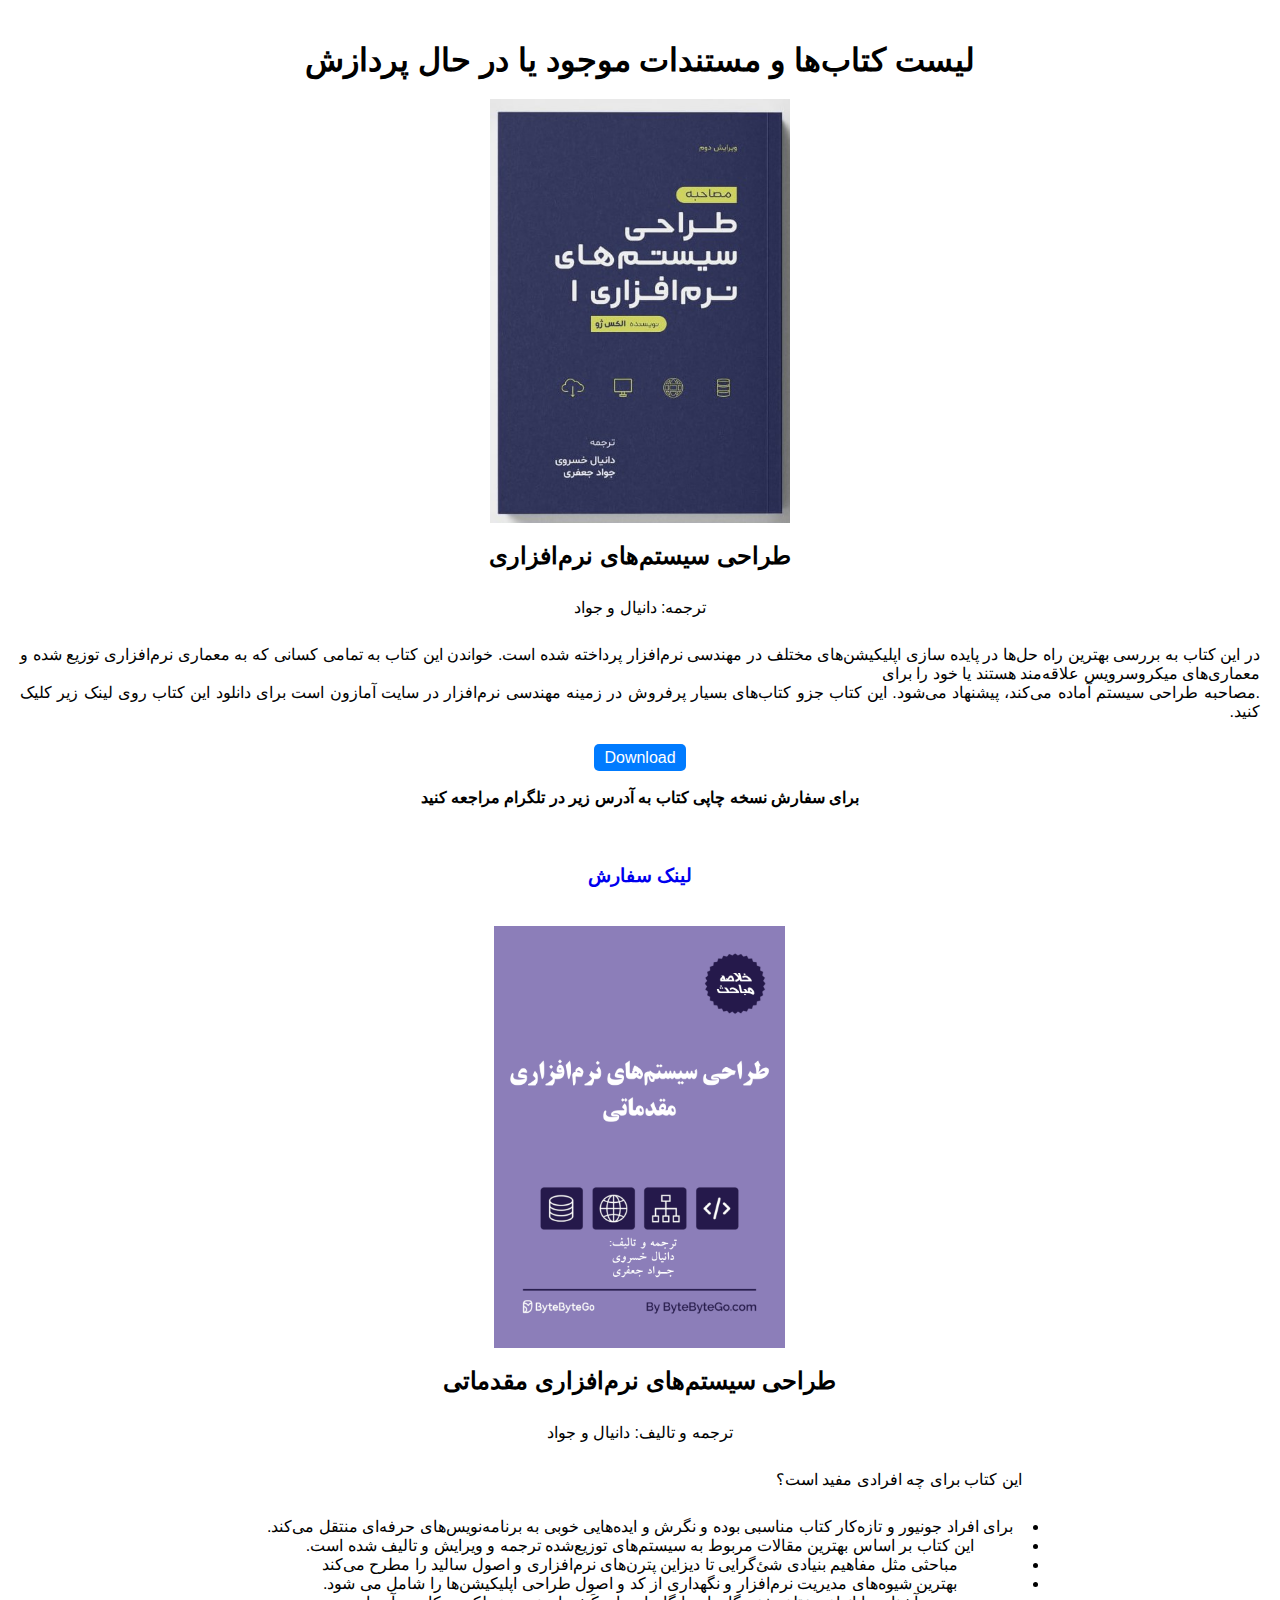
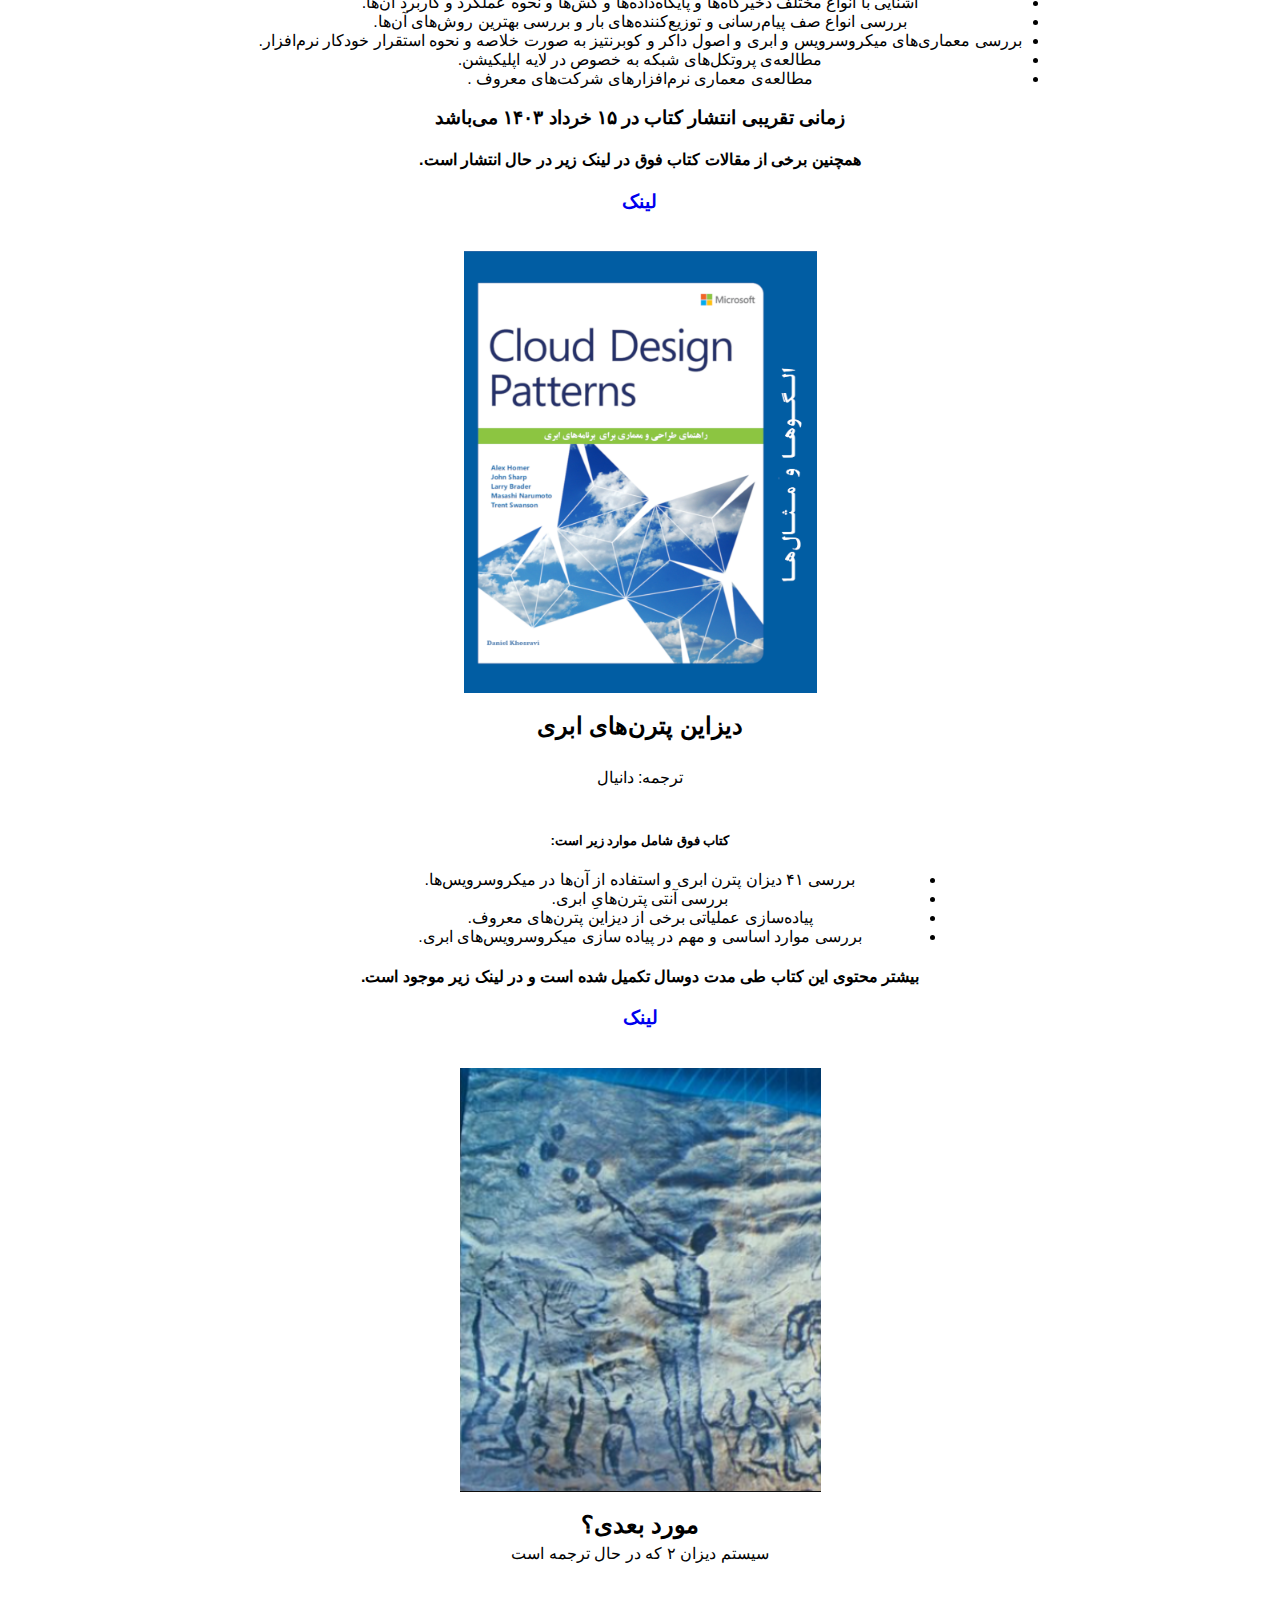
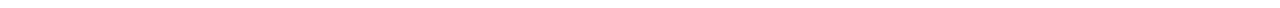
<file: previus_index.html>
<!DOCTYPE html>
<html lang="en">

<head>
  <meta charset="UTF-8">
  <meta name="viewport" content="width=device-width, initial-scale=1.0">
  <title>Fantastic Four: microservice/cloud architecture and system design</title>
  <link rel="stylesheet" href="style.css">
</head>

<body>
  <h1>لیست کتاب‌ها و مستندات موجود یا در حال پردازش</h1>
  <section class="book-container">
    <article class="book">
      <a href="#">
        <img style="max-width: 300px; max-height: 425px" src="./assets/system_design1.jpg" alt="system design1">
      </a>
      <h2>طراحی سیستم‌های نرم‌افزاری</h2>
      <p> <br> </p>
      <p>ترجمه: دانیال و جواد</p>
      <p> <br> </p>
      <p align="justify" dir="rtl">در این کتاب به بررسی بهترین راه حل‌‌ها در پایده سازی اپلیکیشن‌های مختلف در مهندسی
        نرم‌افزار پرداخته شده است.

        خواندن این کتاب به تمامی کسانی که به معماری نرم‌افزاری توزیع شده و معماری‌های میکروسرویس علاقه‌مند هستند یا خود
          را برای
        <br>
        ‏.‏مصاحبه طراحی سیستم آماده می‌کند، پیشنهاد می‌شود. این کتاب جزو کتاب‌های بسیار پرفروش در زمینه مهندسی نرم‌افزار در
        سایت آمازون است‏
        برای دانلود این کتاب روی لینک زیر کلیک کنید.‏
      </p>
      <p> <br> </p>
      <a href="http://uploadb.me/ug7rgpcgrutx/system_design_1_fa.pdf.html" class="download-btn">Download</a>
      <h4> برای سفارش نسخه چاپی کتاب به آدرس زیر در تلگرام مراجعه کنید </h4>
<p> <br> </p>
    
     <h3> <a href="Https://t.me/ganjoorp">لینک سفارش </a>
      </h3>
  
    </article>
    <article class="book">
      <a href="#">
        <img style="max-width: 291px; max-height: 471px" src="./assets/sys_des_basic.png"
          alt="introduce system design ">
      </a>
      <h2>طراحی سیستم‌های نرم‌افزاری مقدماتی</h2>
      <p> <br> </p>
      <p>ترجمه و تالیف: دانیال و جواد</p>
      <p> <br> </p>
      <p align="justify" dir="rtl">
        این کتاب برای چه افرادی مفید است؟
      <p> <br> </p>

      <li dir="rtl">برای افراد جونیور و تازه‌کار کتاب مناسبی بوده و نگرش و ایده‌هایی خوبی به برنامه‌نویس‌های حرفه‌ای
        منتقل می‌کند.‏ </li>
      <li dir="rtl">این کتاب بر اساس بهترین مقالات مربوط به سیستم‌های توزیع‌شده ترجمه و ویرایش و تالیف شده است.‏ </li>
      <li dir="rtl">مباحثی مثل مفاهیم بنیادی شئ‌گرایی تا دیزاین پترن‌های نرم‌افزاری و اصول سالید را مطرح می‌کند‏</li>
      <li dir="rtl"> بهترین شیوه‌های مدیریت نرم‌افزار و نگهداری از کد و اصول طراحی اپلیکیشن‌ها را شامل می شود.‏</li>
      <li dir="rtl">آشنایی با انواع مختلف ذخیر‌گاه‌ها و پایگاه‌داده‌ها و کَش‌ها و نحوه عملکرد و کاربرد آن‌ها.‏</li>
      <li dir="rtl"> بررسی انواع صف پیام‌رسانی و توزیع‌کننده‌های بار و بررسی بهترین روش‌های آن‌ها.‏ </li>
      <li dir="rtl">بررسی معماری‌های میکروسرویس و ابری و اصول داکر و کوبرنتیز به صورت خلاصه و نحوه استقرار خودکار نرم‌افزار.‏ </li>
      <li dir="rtl"> مطالعه‌ی پروتکل‌های شبکه به خصوص در لایه اپلیکیشن.‏ </li>
      <li dir="rtl"> مطالعه‌ی معماری نرم‌افزارهای شرکت‌های معروف .‏</li>
      </p>
      <h3>زمانی تقریبی انتشار کتاب در ۱۵ خرداد ۱۴۰۳ می‌باشد</h3>
      <h4>همچنین برخی از مقالات کتاب فوق در لینک زیر در حال انتشار است.‏ </h4>
      <h3> <a href="https://virgool.io/@javadAgha">لینک</a>
      </h3>

    </article>
    <article class="book">
      <a href="#">
        <img style="max-width: 353px; max-height: 442px" src="./assets/cover-cloud-designPaterns.png"
          alt="cloud design patterns">
      </a>
      <h2>دیزاین پترن‌های ابری</h2>
      <p> <br> </p>

      <p>ترجمه: دانیال</p>
      <p> <br> </p>
      <h5>کتاب فوق شامل موارد زیر است:‏</h5>
      <palign="justify" dir="rtl">
        <li dir="rtl">بررسی ۴۱ دیزان پترن ابری و استفاده از آن‌ها در میکروسرویس‌ها.‏ </li>
        <li dir="rtl">بررسی آنتی پترن‌هایِ ابری.‏ </li>
        <li dir="rtl">پیاده‌سازی عملیاتی برخی از دیزاین پترن‌های معروف.‏ </li>
        <li dir="rtl">بررسی موارد اساسی و مهم در پیاده سازی میکروسرویس‌های ابری.‏ </li>
        </p>
        <h4>بیشتر محتوی این کتاب طی مدت دوسال تکمیل شده است و در لینک زیر موجود است.‏</h4>
        <h3> <a href="https://github.com/DannyRavi/cloud_software_farsi/">لینک</a>
        </h3>
    </article>
    <article class="book">
      <a href="#">
        <img src="./assets/prometheus.png" alt="prometheus a man point to stars">
      </a>
      <h2>مورد بعدی؟</h2>
      <p>سیستم دیزان ۲ که در حال ترجمه است </p>
    </article>
  </section>
</body>

</html>
</file>
<file: style.css>
body {
  font-family: Arial, sans-serif;
  margin: 0;
  padding: 20px;
}

h1 {
  text-align: center;
  margin-bottom: 20px;
}

.book-container {
  display: flex;
  flex-direction: column; /* Stacks books vertically */
  align-items: center; /* Centers books horizontally */
}

.book {
  margin-bottom: 20px;
  text-align: center;
}

.book a {
  text-decoration: none;
}

.book img {
  width: 100%;
  margin-bottom: 10px;
}

h2, p {
  margin: 5px 0;
}

.download-btn {
  background-color: #007bff; /* Change color as desired */
  color: white;
  padding: 5px 10px;
  border: none;
  border-radius: 5px;
  cursor: pointer; /* Indicates clickable element */
  margin-top: 10px; /* Add spacing from description */
}
</file>
